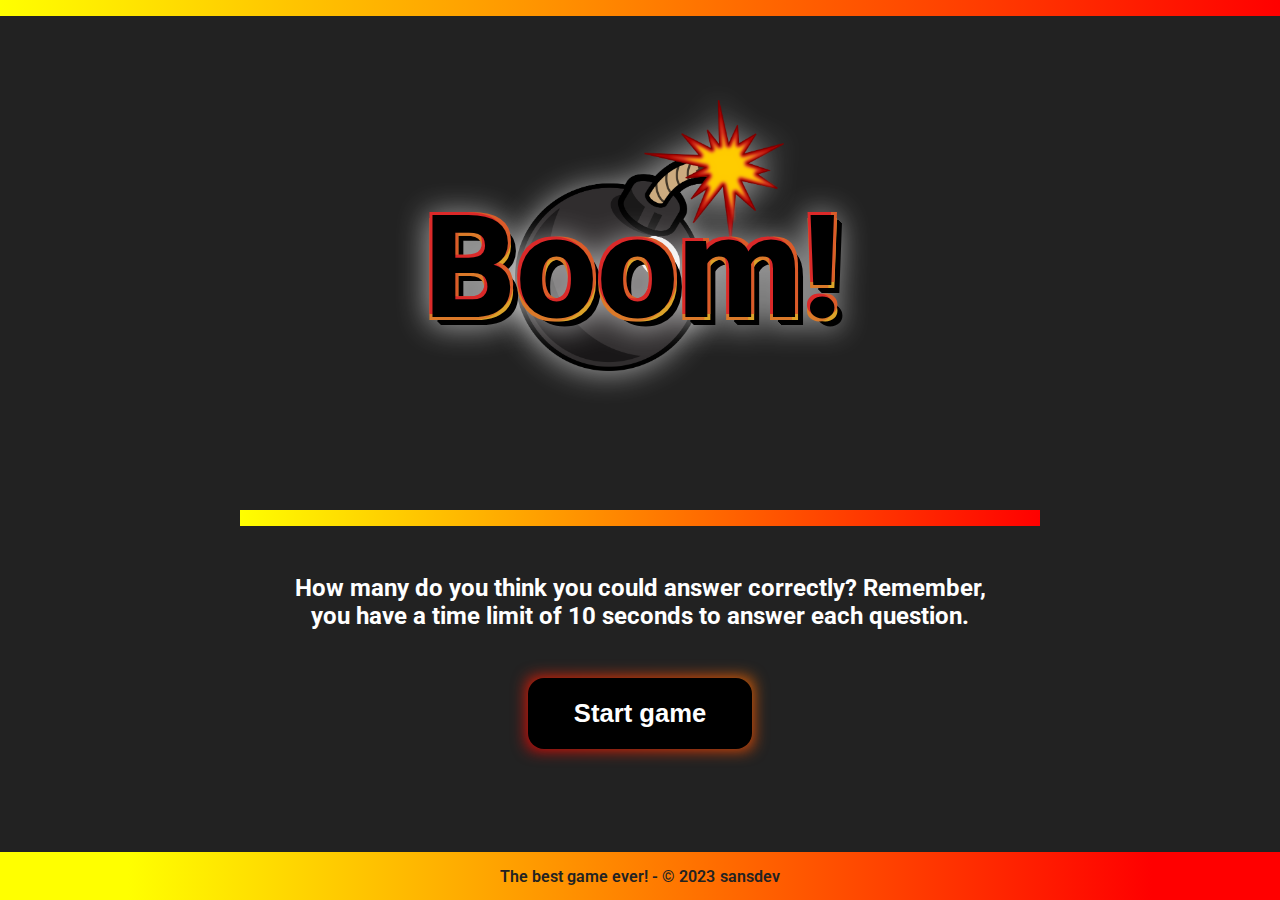
<file: index.html>
<!DOCTYPE html>
<html lang="en">
	<head>
		<meta charset="UTF-8" />
		<meta http-equiv="X-UA-Compatible" content="IE=edge" />
		<meta name="viewport" content="width=device-width, initial-scale=1.0" />

		<meta property="og:image" content="https://raw.githubusercontent.com/sansnosabe/boom-quiz/main/img/ogimage.png" />
		<meta property="og:url" content="https://sansnosabe.github.io/boom-quiz/" />

		<link rel="icon" type="image/x-icon" href="img/logo.svg" />
		<link rel="stylesheet" href="css/style.css" />
		<title>BOOM | QUIZ GAME</title>
	</head>

	<body>
		<header>
			<a href="index.html">
				<img src="img/bomba.png" alt="" />
				<h1>Boom!</h1>
			</a>
		</header>

		<main>
			<section>
				<header>
					<h2>How many do you think you could answer correctly? Remember, you have a time limit of 10 seconds to answer each question.</h2>
				</header>
				<a href="quiz-game.html">
					<button>Start game</button>
				</a>
			</section>
		</main>

		<footer>
			<p>The best game ever! - &copy; 2023 <a href="https://www.sandraerentxun.dev/">sansdev</a></p>
		</footer>
	</body>
</html>
</file>
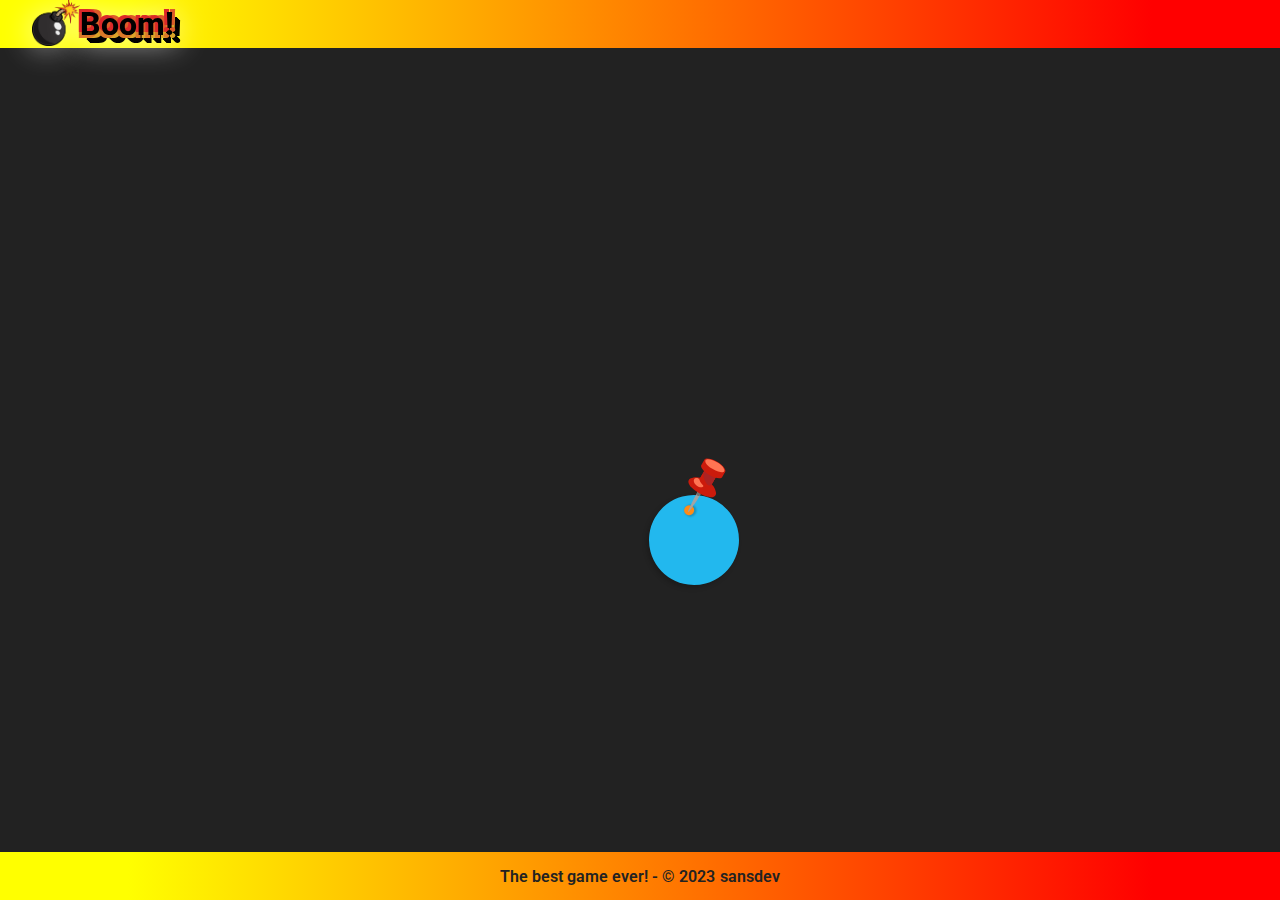
<file: quiz-game.html>
<!DOCTYPE html>
<html lang="en">
	<head>
		<meta charset="UTF-8" />
		<meta http-equiv="X-UA-Compatible" content="IE=edge" />
		<meta name="viewport" content="width=device-width, initial-scale=1.0" />
		<link rel="icon" type="image/x-icon" href="img/logo.svg" />
		<link rel="stylesheet" href="css/quiz-game.css" />
		<title>BOOM | QUIZ GAME</title>
	</head>

	<body>
		<header id="logo">
			<a href="index.html">
				<img src="img/bomba.png" alt="" />
				<h1>Boom!</h1>
			</a>
		</header>

		<main>
			<section>
				<div class="timer"></div>
				<div class="finalScore"></div>
				<h3 class="textScore"></h3>
			</section>
		</main>

		

		<footer>
			<p>The best game ever! - &copy; 2023 <a href="https://www.sandraerentxun.dev/">sansdev</a></p>
		</footer>

		<script src="js/script.js"></script>
	</body>
</html>
</file>
<file: css/style.css>
@import url("https://fonts.googleapis.com/css2?family=Roboto:ital,wght@0,100;0,300;0,400;0,500;0,700;0,900;1,100;1,300;1,400;1,500;1,700;1,900&family=Rubik+80s+Fade&display=swap");

/***********************/
/******* GENERAL *******/
/***********************/
:root {
  --principal-color: #222;
  --secondary-color: #fff;
  --linear-gradient: linear-gradient(to left, red, yellow) 1;
  --background-gradient: linear-gradient(90deg, yellow 10%, red 90%);
  --filter-shadow: drop-shadow(-2px 2px 15px #ffffff96);
  --title-shadow: -3px -3px 0 #db2929, 3px -3px 0 #db5b29, -3px 3px 0 #db7929, 3px 3px 0 #dba329, 5px 5px 0 #000, 6px 6px 0 #000, 7px 7px 0 #000, 8px 8px 0 #000;
}

* {
  margin: 0;
  padding: 0;
  box-sizing: border-box;
}

a {
  text-decoration: none;
  display: flex;
  justify-content: center;
  align-items: center;
  color: var(--secondary-color);
}

body {
  height: 100vh;
  font-family: "Roboto", sans-serif;
  background-color: var(--principal-color);
  color: var(--secondary-color);
  display: grid;
  grid-template-columns: 100%;
  grid-template-rows: auto auto 3rem;
  grid-template-areas:
    "header"
    "main"
    "footer";
}

header,
main,
footer {
  display: flex;
  justify-content: center;
  align-items: center;
}

footer p {
  display: flex;
  gap: 5px;
}

footer p a {
  color: var(--principal-color);
  transition: color 0.3s;
}

footer p a:hover {
  color: var(--secondary-color);
}

/**********************/
/******* HEADER *******/
/**********************/
header {
  grid-area: header;
  padding: 3rem;
  border-top: 1rem solid transparent;
  border-image: var(--linear-gradient);
}

header img {
  width: 12rem;
  position: absolute;
  padding-left: 1.2rem;
  filter: var(--filter-shadow);
}

header h1 {
  color: #000;
  font-weight: 800;
  font-size: 5rem;
  padding-top: 4rem;
  padding-right: 1rem;
  text-shadow: var(--title-shadow);
  filter: var(--filter-shadow);
}

/********************/
/******* MAIN *******/
/********************/
main {
  grid-area: main;
  display: grid;
  padding: 0 2rem;
}

section {
  display: flex;
  flex-direction: column;
  justify-content: center;
  border-top: 1rem solid transparent;
  border-image: var(--linear-gradient);
}

section header {
  border: none;
  padding-bottom: 0;
}

section header h2 {
  font-size: 1.5rem;
  text-align: center;
}

button {
  width: 14rem;
  padding: 1.3rem;
  margin: 3rem;
  cursor: pointer;
  border: none;
  font-size: 1.6rem;
  color: var(--secondary-color);
  font-weight: bold;
  position: relative;
  border-radius: 1rem;
  background-color: #000000;
}

button:hover {
  background-color: #cf620991;
  transition: 500ms;
}

button::before {
  content: "";
  position: absolute;
  top: 0;
  left: 0;
  z-index: -1;
  width: 100%;
  height: 100%;
  background: linear-gradient(45deg, #ff0000, #ff6100, #ffff00, #ff6100, #ff0000, #ff6100, #ffff00, #ff6100);
  background-size: 800%;
  border-radius: 0.5rem;
  filter: blur(8px);
  animation: glowing 20s linear infinite;
}

@keyframes glowing {
  0% {
    background-position: 0 0;
  }

  50% {
    background-position: 400% 0;
  }

  100% {
    background-position: 0 0;
  }
}

/**********************/
/******* FOOTER *******/
/**********************/
footer {
  grid-area: footer;
  font-weight: 600;
  color: var(--principal-color);
  background: var(--background-gradient);
}

/*********************/
/******* MEDIA *******/
/*********************/
@media (min-width: 600px) {
  section {
    max-width: 800px;
  }

  header img {
    width: 16rem;
  }

  header h1 {
    font-size: 7rem;
  }
}

@media (min-width: 1024px) {
  header img {
    width: 18rem;
  }

  header h1 {
    font-size: 9rem;
  }
}
</file>
<file: css/quiz-game.css>
@import url("https://fonts.googleapis.com/css2?family=Roboto:ital,wght@0,100;0,300;0,400;0,500;0,700;0,900;1,100;1,300;1,400;1,500;1,700;1,900&family=Rubik+80s+Fade&display=swap");

/***********************/
/******* GENERAL *******/
/***********************/
:root {
	--principal-color: #222222;
	--secondary-color: #ffffff;
	--tertiary-color: #ff8b17;
	--linear-gradient: linear-gradient(to left, red, yellow) 1;
	--background-gradient: linear-gradient(90deg, yellow 10%, red 90%);
	--filter-shadow: drop-shadow(-2px 2px 15px #ffffff96);
	--title-shadow: -3px -3px 0 #db2929, 3px -3px 0 #db5b29, -3px 3px 0 #db7929, 3px 3px 0 #dba329, 5px 5px 0 #000, 6px 6px 0 #000, 7px 7px 0 #000,
		8px 8px 0 #000;
}

* {
	margin: 0;
	padding: 0;
	box-sizing: border-box;
}

a {
	text-decoration: none;
	display: flex;
	justify-content: center;
	align-items: center;
	color: var(--secondary-color);
}

body {
	height: 100vh;
	font-family: "Roboto", sans-serif;
	background-color: var(--principal-color);
	color: var(--secondary-color);
	display: grid;
	grid-template-columns: 100%;
	grid-template-rows: 3rem auto 3rem;
	grid-template-areas:
		"header"
		"main"
		"footer";
}

header,
main,
footer {
	display: flex;
	justify-content: center;
	align-items: center;
}

/**********************/
/******* HEADER *******/
/**********************/
header {
	grid-area: header;
	display: flex;
	justify-content: flex-start;
	padding: 0 2rem;
	background: var(--background-gradient);
}

header img {
	width: 3rem;
	margin-bottom: 4px;
	filter: var(--filter-shadow);
}

header h1 {
	color: #000000;
	font-weight: 800;
	font-size: 2rem;
	text-shadow: var(--title-shadow);
	filter: var(--filter-shadow);
}

/********************/
/******* MAIN *******/
/********************/
main {
	grid-area: main;
	display: grid;
}

span {
	display: flex;
	justify-content: flex-start;
	align-items: center;
	margin: 3rem 1rem;
	margin-bottom: 0;
}

section {
	position: relative;
	width: auto;
	display: grid;
	margin: 2rem;
}

.timer{
	width: 100%; 
	height: 10px;
	transition: width 1s linear;
	background-color: green;
}

.finalScore {
	text-align: center;
	font-size: 4rem;
}

.finalScore button {
	width: 14rem;
	padding: 1.3rem;
	margin: 3rem;
	cursor: pointer;
	border: none;
	font-size: 1.6rem;
	color: var(--secondary-color);
	font-weight: bold;
	position: relative;
	border-radius: 1rem;
	background-color: #000000;
}

.finalScore button:hover {
	background-color: #cf620991;
	transition: 500ms;
}

.finalScore button::before {
	content: "";
	position: absolute;
	top: 0;
	left: 0;
	z-index: -1;
	width: 100%;
	height: 100%;
	background: linear-gradient(45deg, #ff0000, #ff6100, #ffff00, #ff6100, #ff0000, #ff6100, #ffff00, #ff6100);
	background-size: 800%;
	border-radius: 0.5rem;
	filter: blur(8px);
	animation: glowing 20s linear infinite;
}

@keyframes glowing {
	0% {
		background-position: 0 0;
	}

	50% {
		background-position: 400% 0;
	}

	100% {
		background-position: 0 0;
	}
}

/***** article "questions cards" *****/
section article header {
	min-height: 120px;
	display: flex;
	justify-content: center;
	align-items: center;
	text-align: right;
	text-align: center;
	font-size: 1.2rem;
	padding: 2rem;
	padding-left: 6.5rem;
	gap: 1rem;
	border: none;
	background: var(--tertiary-color);
}

.textScore {
	position: absolute;
	display: flex;
	justify-content: center;
	align-items: center;
	text-align: center;
	font-size: 1.2rem;
	border-radius: 100px;
	width: 90px;
	height: 90px;
	margin-top: 2.6em;
	margin-left: calc(1em - 10px);
	rotate: -15deg;
	background-color: #22b8ee;
	box-shadow: -3px 2px 5px 0px rgba(0, 0, 0, 0.2);
}

.textScore::before {
	content: "";
	position: absolute;
	padding: 5px;
	margin-bottom: 60px;
	margin-left: 5px;
	border-radius: 100px;
	background-color: var(--tertiary-color);
	rotate: -15deg;
	box-shadow: 1px 1px 2px 1px rgba(0, 0, 0, 0.2);
}

.textScore::after {
	content: "";
	width: 100px;
	height: 100px;
	background-image: url(../img/pushpin.svg);
	background-repeat: no-repeat;
	position: absolute;
	margin-bottom: 55px;
	margin-left: 100px;
}

section article main {
	min-width: 10rem;
	min-height: 300px;
	display: grid;
	background: #474546;
}

section article main .questions {
	display: grid;
	gap: 1rem;
	padding: 1rem;
}

section article button {
	min-height: 4rem;
	min-width: 350px;
	font-size: 1.2rem;
	font-weight: bold;
	padding: 1rem;
	border: none;
	background-color: #22b8ee;
	color: var(--secondary-color);
}

article button:hover {
	background-color: #ffa440;
	cursor: pointer;
	transition: 300ms;
}

section article main figure {
	display: flex;
	justify-content: center;
	align-items: center;
}

section article main figure img {
	width: 100%;
	height: 100%;
	padding: 0 1rem 1rem 1rem;
}

/**********************/
/******* FOOTER *******/
/**********************/
footer {
	grid-area: footer;
	font-weight: 600;
	color: var(--principal-color);
	background: var(--background-gradient);
}

footer p {
	display: flex;
	gap: 5px;
}

footer p a {
	color: var(--principal-color);
	transition: color 0.3s;
}

footer p a:hover {
	color: var(--secondary-color);
}

/*********************/
/******* MEDIA *******/
/*********************/
@media (min-width: 600px) {
	article {
		max-width: 900px;
	}

	article main {
		display: grid;
		grid-template-columns: repeat(2, 1fr);
	}

	section article main .questions {
		justify-content: center;
		align-items: center;
	}

	section article main figure {
		display: flex;
		justify-content: center;
		align-items: center;
	}

	section article main figure img {
		padding: 1rem;
		max-width: 349px;
		max-height: 349px;
	}
}

@media (min-width: 1024px) {
	section article header h2 {
		font-size: 2rem;
	}

	section article main .questions {
		padding-left: 4rem;
		padding-top: 2rem;
		padding-bottom: 2rem;
	}

	section article button {
		min-width: 400px;
		font-size: 1.4rem;
	}

	section article main figure img {
		padding: 1rem;
		max-width: 355px;
		max-height: 355px;
	}
}
</file>
